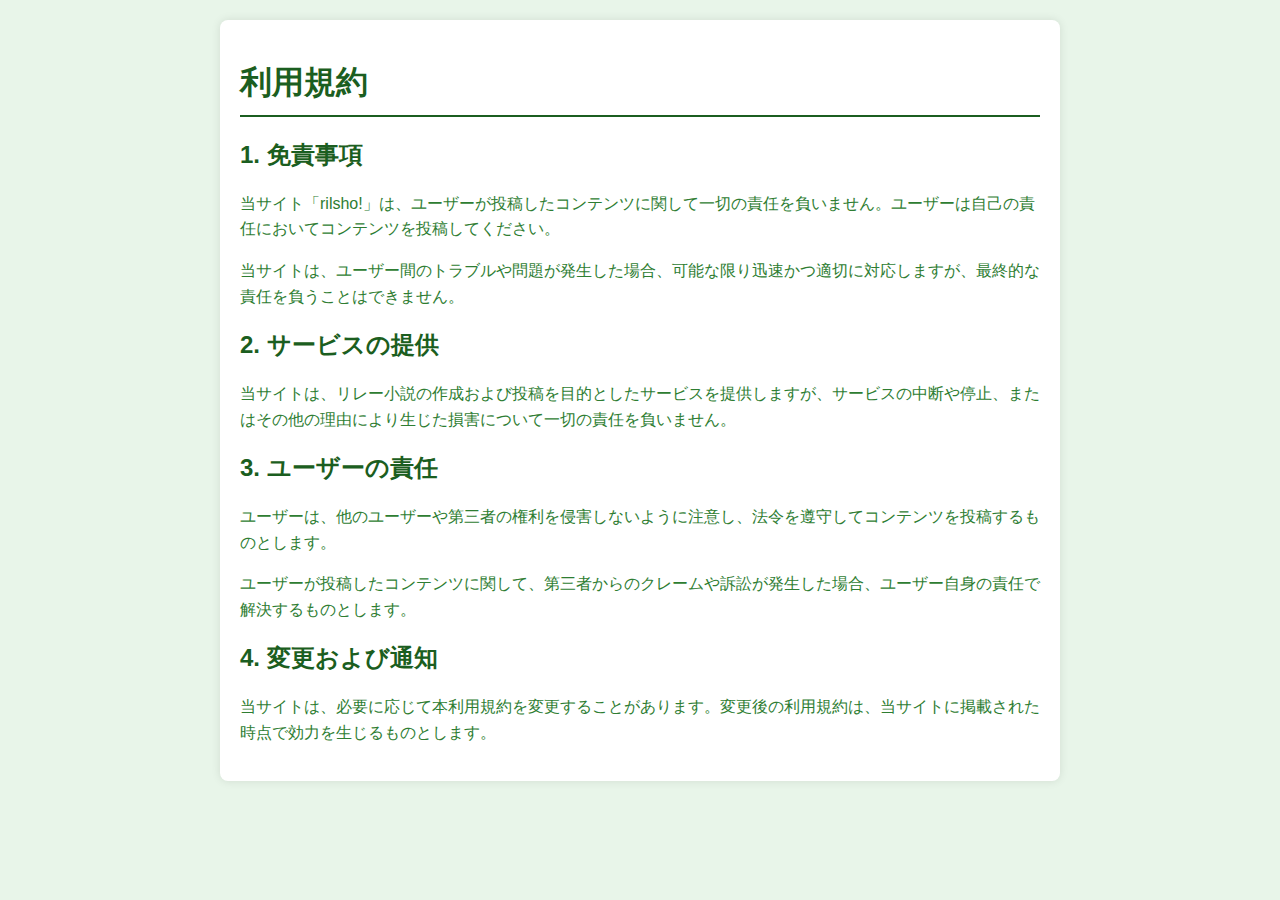
<file: policy/index.html>
<!DOCTYPE html>
<html lang="ja">
<head>
    <meta charset="UTF-8">
    <meta name="viewport" content="width=device-width, initial-scale=1.0">
    <title>利用規約</title>
    <style>
        body {
            font-family: Arial, sans-serif;
            background-color: #e8f5e9;
            color: #2e7d32;
            margin: 0;
            padding: 20px;
        }
        h1, h2 {
            color: #1b5e20;
        }
        h1 {
            border-bottom: 2px solid #1b5e20;
            padding-bottom: 10px;
        }
        p {
            line-height: 1.6;
        }
        .container {
            max-width: 800px;
            margin: 0 auto;
            background-color: #ffffff;
            padding: 20px;
            border-radius: 8px;
            box-shadow: 0 0 10px rgba(0, 0, 0, 0.1);
        }
    </style>
</head>
<body>
    <div class="container">
        <h1>利用規約</h1>
        <h2>1. 免責事項</h2>
        <p>当サイト「rilsho!」は、ユーザーが投稿したコンテンツに関して一切の責任を負いません。ユーザーは自己の責任においてコンテンツを投稿してください。</p>
        <p>当サイトは、ユーザー間のトラブルや問題が発生した場合、可能な限り迅速かつ適切に対応しますが、最終的な責任を負うことはできません。</p>
        
        <h2>2. サービスの提供</h2>
        <p>当サイトは、リレー小説の作成および投稿を目的としたサービスを提供しますが、サービスの中断や停止、またはその他の理由により生じた損害について一切の責任を負いません。</p>
        
        <h2>3. ユーザーの責任</h2>
        <p>ユーザーは、他のユーザーや第三者の権利を侵害しないように注意し、法令を遵守してコンテンツを投稿するものとします。</p>
        <p>ユーザーが投稿したコンテンツに関して、第三者からのクレームや訴訟が発生した場合、ユーザー自身の責任で解決するものとします。</p>
        
        <h2>4. 変更および通知</h2>
        <p>当サイトは、必要に応じて本利用規約を変更することがあります。変更後の利用規約は、当サイトに掲載された時点で効力を生じるものとします。</p>
    </div>
</body>
</html>
</file>
